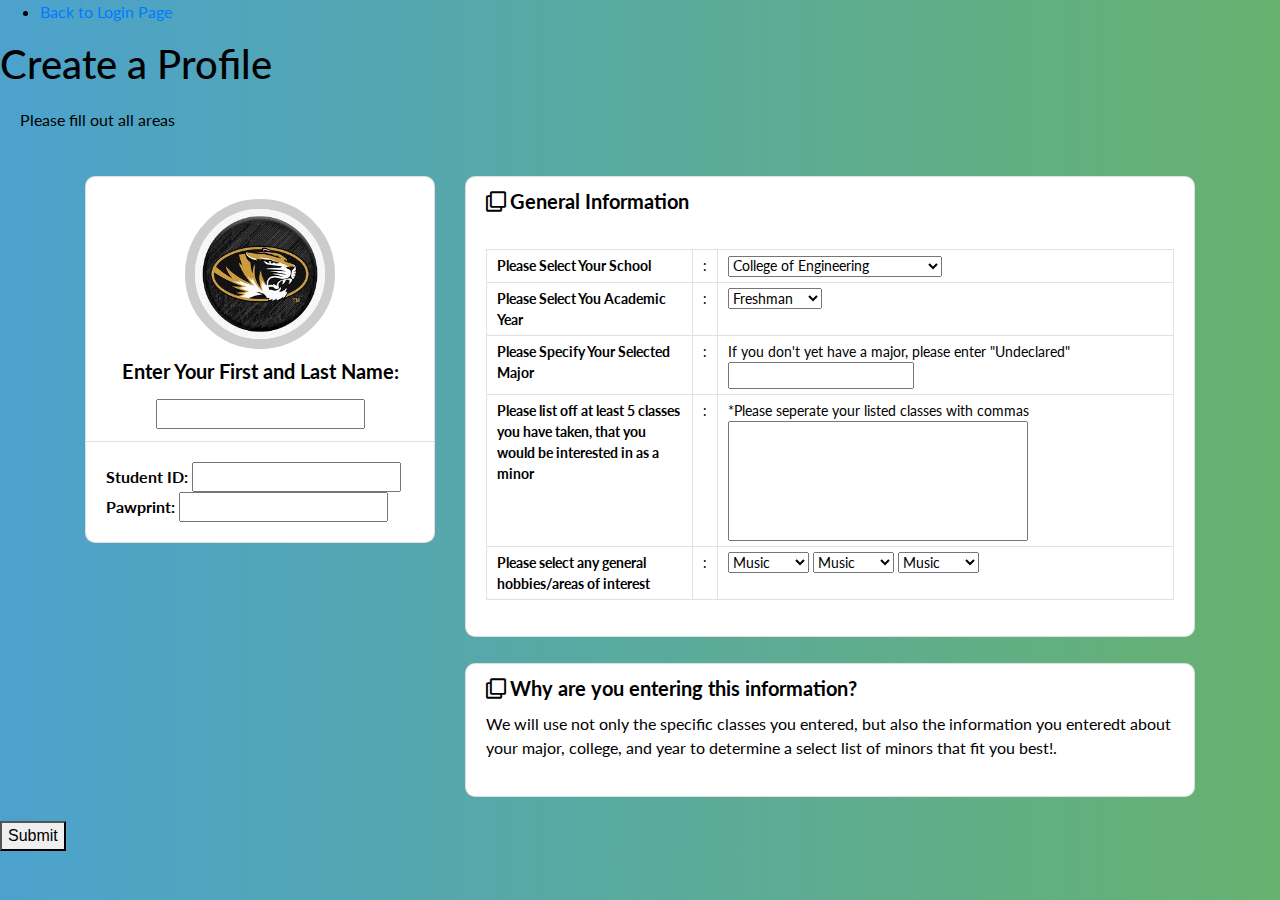
<file: Create User Profile/CreateUser/index.html>
<!DOCTYPE html>
<!Captstone Profile Page Demo>
<html lang="en">
<head>
    <meta charset="UTF-8" />
    <meta http-equiv="X-UA-Compatible" content="IE=edge,chrome=1"> 
    <meta name="viewport" content="width=device-width, initial-scale=1.0"> 
    <title style= font-family: sans-serif;>Student Profile Page Design Example</title>

    <meta name="author" content="Codeconvey" />
    <link href="https://fonts.googleapis.com/css?family=Lato:300,400,700,900&display=swap" rel="stylesheet"><link rel='stylesheet' href='https://cdnjs.cloudflare.com/ajax/libs/twitter-bootstrap/4.1.3/css/bootstrap.min.css'>
<link rel='stylesheet' href='https://cdnjs.cloudflare.com/ajax/libs/font-awesome/5.12.1/css/all.min.css'>

    <!--Only for demo purpose - no need to add.-->
    <!--<link rel="stylesheet" href="style.css" />-->
    
	    <link rel="stylesheet" href="style.css">
</head>
<body>
		
<div class="ScriptTop">
    <div class="rt-container">
        <div class="col-rt-4" id="float-right">
 
            <!-- Ad Here -->
            
        </div>
        <div class="col-rt-2">
            <ul>
                <li><a href="" title="Back">Back to Login Page</a></li>
            </ul>
        </div>
    </div>
</div>

<header class="ScriptHeader">
    <div class="rt-container">
    	<div class="col-rt-12">
        	<div class="rt-heading">
            	<h1>Create a Profile</h1>
                <p style= "margin: 20px;">Please fill out all areas</p>
            </div>
        </div>
    </div>
</header>

<section>
    <div class="rt-container">
          <div class="col-rt-12">
              <div class="Scriptcontent">
              
<!-- Student Profile -->
<div class="student-profile py-4">
  <div class="container">
    <div class="row">
      <div class="col-lg-4">
        <div class="card shadow-sm">
          <div class="card-header bg-transparent text-center">
            <img class="profile_img" src="Truman.jpg" alt="student dp">
            <!--<h3>Chris Bachmann</h3> -->
        <h3><label for="name">Enter Your First and Last Name:</label></h3>
          <input type="text" id="name" name= "name">
          </div>
          <div class="card-body">
            <p class="mb-0"><strong class="pr-1">Student ID:</strong><input type="text" id="ID" name= "ID"></p>
            <p class="mb-0"><strong class="pr-1">Pawprint:</strong><input type="text" id="paw" name="paw"></p>
          </div>
        </div>
      </div>
      <div class="col-lg-8">
        <div class="card shadow-sm">
          <div class="card-header bg-transparent border-0">
            <h3 class="mb-0"><i class="far fa-clone pr-1"></i>General Information</h3>
          </div>
          <div class="card-body pt-0">
            <table class="table table-bordered">
              <tr>
                  <label for="type"><th width="30%">Please Select Your School</th></label>
                <td width="2%">:</td>
                <td><select id="School">
                    <option value="Eng">College of Engineering</option>
                    <option value="Business">Trulaske School of Business</option>
                    <option value="Nursing">Sinclair School of Nursing</option>
                    <option value="Health">School of Health Professions</option>
                     <option value="JSchool">Reynold's School of Journalism</option>   
                    </select>
                </td>
              </tr>
              <tr>
                <th width="30%">Please Select You Academic Year</th>
                <td width="2%">:</td>
                <td><select id="Year">
                    <option value="fresh">Freshman</option>
                    <option value="soph">Sophomore</option>
                    <option value="junior">Junior</option>
                    <option value="senior">Senior</option> 
                    </select></td>
              </tr>
              <tr>
                <th width="30%">Please Specify Your Selected Major</th>
                <td width="2%">:</td>
                <td> If you don't yet have a major, please enter "Undeclared" <input type="text" id="major" name= "major"></td>
              </tr>
              <tr>
                <th width="30%">Please list off at least 5 classes you have taken, that you would be interested in as a minor</th>
                <td width="2%">:</td>
                <td> *Please seperate your listed classes with commas<input style = "height: 120px; width: 300px; " type="text" id="classes" name= "classes"></td>
              </tr>
              <tr>
                <th width="30%">Please select any general hobbies/areas of interest </th>
                <td width="2%">:</td>
                <td><select id="interests">
                    <option value="hobby1">Music</option>
                    <option value="hobby2">Exercise</option>
                    <option value="hobby3">Outdoors</option>
                    <option value="hobby4">Art</option> 
                </select>
                    <select id="interests2">
                    <option value="hobby5">Music</option>
                    <option value="hobby6">Exercise</option>
                    <option value="hobby7">Outdoors</option>
                    <option value="hobby8">Art</option> 
                </select>
                    <select id="interests3">
                    <option value="hobby9">Music</option>
                    <option value="hobby10">Exercise</option>
                    <option value="hobby11">Outdoors</option>
                    <option value="hobby12">Art</option> 
                </select>
                  </td>
              </tr>
            </table>
          </div>
        </div>
          <div style="height: 26px"></div>
        <div class="card shadow-sm">
          <div class="card-header bg-transparent border-0">
            <h3 class="mb-0"><i class="far fa-clone pr-1"></i>Why are you entering this information?</h3>
          </div>
          <div class="card-body pt-0">
              <p>We will use not only the specific classes you entered, but also the information you enteredt about your major, college, and year to determine a select list of minors that fit you best!.</p>
          </div>
        </div>
      </div>
    </div>
  </div>
</div>
<!-- partial -->
           
    		</div>
		</div>
         <button style= "font-family: 'Graphik', sans-serif ;" class ="submit-button" type="button">Submit</button>
    </div>
</section>
   
     


    <!-- Analytics -->

	</body>
</html>
</file>
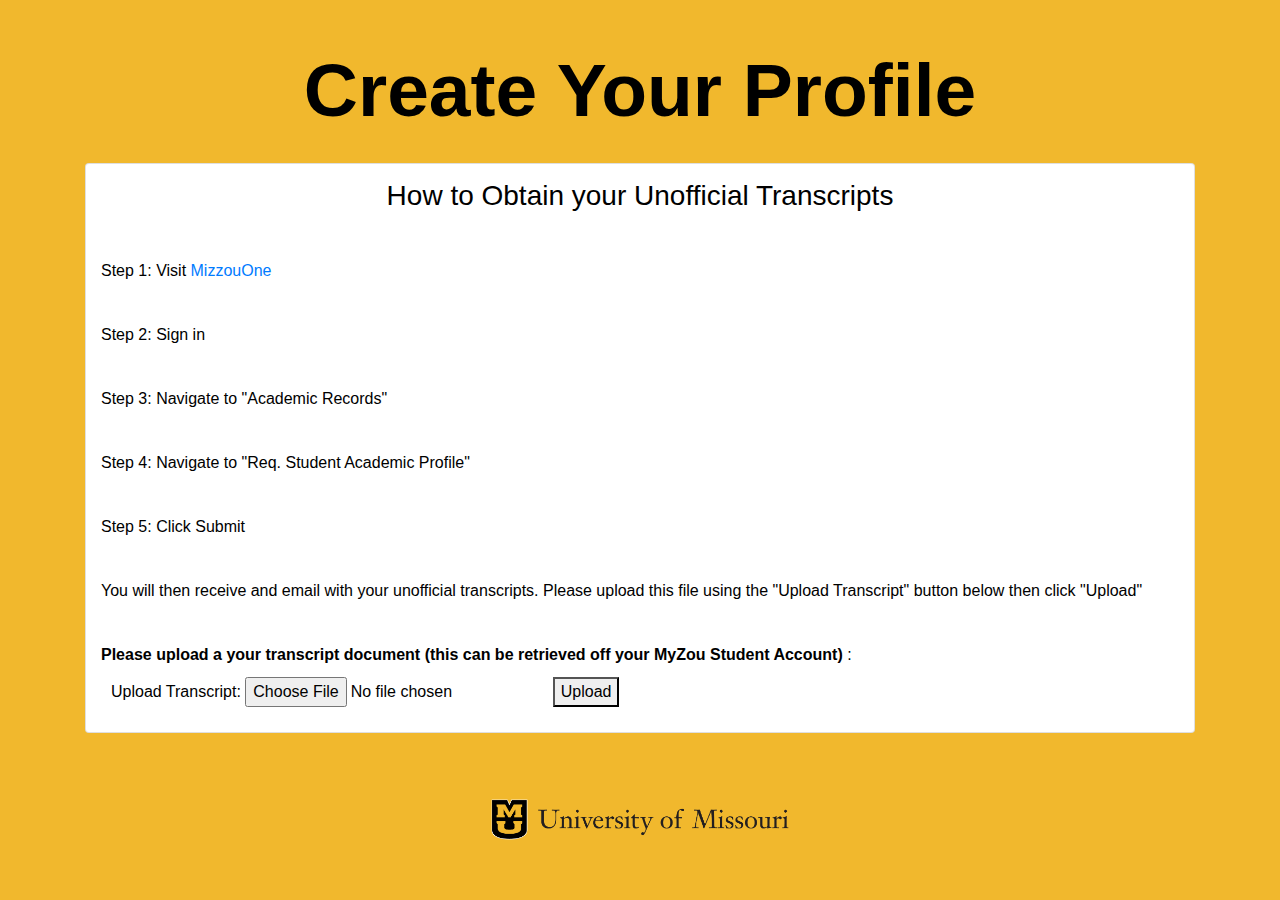
<file: MU Minor Selection Application/CreateProfile.html>
<!DOCTYPE html>
<!Captstone Profile Page Demo>
<html lang="en">
    <head>
        <title style= font-family:sans-serif;>Student Profile Page Design Example</title>
        <meta charset="UTF-8" />
        <meta http-equiv="X-UA-Compatible" content="IE=edge,chrome=1">
        <meta name="viewport" content="width=device-width, initial-scale=1.0">
        <meta name="author" content="Codeconvey"/>

   <link href="https://fonts.googleapis.com/css?family=Lato:300,400,700,900&display=swap" rel="stylesheet"><link rel='stylesheet' href='https://cdnjs.cloudflare.com/ajax/libs/twitter-bootstrap/4.1.3/css/bootstrap.min.css'> 
       <link rel='stylesheet' href='https://cdnjs.cloudflare.com/ajax/libs/font-awesome/5.12.1/css/all.min.css'>
       <link rel="stylesheet" href="_createprofile.css">
    </head>
    <body>
     <!--       // Get a database reference to our posts

          /*
            function writeData(){
                firebase.database().ref("User").set({
                    name: doucment.getElementById("name").value
                });

                getData();
            }
            function getData() {
                firebase.database().ref('/').once('value', function(snapshot)){
                    snapshot.forEach(function(childSnapshot))
                {
                var childKey = snapshot.key;
                var childData = childSnapshot.val();
                document.getElementById("data").innerHTML = childData['name'];
                }
            }
        }*/
             <script type="module">
                // Import the functions you need from the SDKs you need
            import { initializeApp } from "firebase/app";
        // TODO: Add SDKs for Firebase products that you want to use
        // https://firebase.google.com/docs/web/setup#available-libraries

        // Your web app's Firebase configuration
        const firebaseConfig = {
          apiKey: "AIzaSyBJj8-roAqatS4RAvhhivO3-g6C9Kom_-k",
          authDomain: "muminormatch.firebaseapp.com",
          databaseURL: "https://muminormatch-default-rtdb.firebaseio.com",
          projectId: "muminormatch",
          storageBucket: "muminormatch.appspot.com",
          messagingSenderId: "24369000206",
          appId: "1:24369000206:web:e213ef859e9f8c8444315f"
        };
         const app = initializeApp(firebaseConfig);
        </script>

        <script>

// Initialize Firebase
//const app = initializeApp(firebaseConfig);
        </script> -->

        <div class="ScriptTop">
            <div class="rt-container">
                <div class="col-rt-4" id="float-right">

                    <!-- Ad Here -->

                </div>
                <div class="col-rt-2" >
                    <ul style = "margin: 5px; ">
                       
                    </ul>
                </div>
            </div>
        </div>

        <header class="ScriptHeader">
            <div class="rt-container">
                <div class="col-rt-12">
                    <div class="rt-heading">
                        <h2>Create Your Profile</h2>
                    </div>
                </div>
            </div>
        </header>

        <!--<section class="mainsec" style = "font-family: 'Graphik', sans-serif;"> -->


          <div class="container">
                <div class="card shadow-sm" display:>

                    <h3><label for="name">How to Obtain your Unofficial Transcripts</label></h3>
                 
                  <div class="card-body" style = "padding: 15px;">
                      
                      <p class="mb-10">Step 1: Visit <a href= "https://mizzouone.missouri.edu/task/all/student-information-center" target="_blank"> MizzouOne </a></p>
                      <br>
                      <p class="mb-10">Step 2: Sign in </p>
                      <br>
                      <p class="mb-10">Step 3: Navigate to "Academic Records"</p>
                      <br>
                      <p class="mb-10">Step 4: Navigate to "Req. Student Academic Profile"</p>
                      <br>
                      <p class="mb-10">Step 5: Click Submit</p>
                      <br>
                      <p class="mb-10">You will then receive and email with your unofficial transcripts. Please upload this file using the "Upload Transcript" button below then click "Upload" </p>
                      <br>
                        <th width="30%"><b>Please upload a your transcript document (this can be retrieved off your MyZou Student Account)</b></th>
                        <td width="2%">:</td>
                       
                        <form style = "padding: 10px;" action="createProfile.php" method="POST" enctype="multipart/form-data">
                            Upload Transcript:
                        <input type="file" name="file" id="file">
                            <button type="submit" name="submit">Upload</button>
                        </form>
                     


                    <!--<button style= "font-family: 'Graphik', sans-serif ;" class ="submit-button" type="button" onclick= "writeData()" >Submit</button>  test -->
                  </div>
                </div>
            </div>
            <div>
                <footer>
                    <span><img src= "MU_UniversitySig_horiz_RGB.png" alt = " "  class = "img"></span> 

                </footer>
            </div>
        </body>
</html>
   <!-- <script>
    const axios = require('axios');
const fs = require('fs');
const FormData = require('form-data');

// Specify variables for use in script below
const apiBaseUrl = 'https://app.butlerlabs.ai/api';

// Make sure to add the API Key you wrote down above to the auth headers
const apiKey = 'eyJhbGciOiJIUzI1NiIsInR5cCI6IkpXVCJ9.eyJzdWIiOiJhdXRoMHw2MjMzODU1OGJjNGI2ZTAwNzA4MGE4NzUiLCJlbWFpbCI6InNtd2lsc29uQG1haWwubWlzc291cmkuZWR1IiwiZW1haWxfdmVyaWZpZWQiOnRydWUsImlhdCI6MTY0NzU0MzczOTYyOH0.4l3d5GUS32OJSESncLBP1pzNM1rzxuL7reLXjehPS48';
const authHeaders = {
  'Authorization': 'Bearer ' + apiKey
};

// Use the Queue API Id you grabbed earlier
const queueId = '81d72737-49eb-4855-8974-8a3087935e48';

// Specify the path to the file you would like to process
const localFilePaths = ['/path/to/file'];

// Specify the API URL
const uploadUrl = apiBaseUrl + '/queues/' + queueId + '/uploads';

// This async function uploads the files passed to it and returns the id
// needed for fetching results.
// It is used in our main execution function below
const uploadFiles = async (filePaths) => {
  // Prepare file for upload
  const formData = new FormData();
  filePaths.forEach((filePath) => {
    formData.append('files', fs.createReadStream(filePath));
  });

  // Upload files to the upload API
  console.log('Uploding files to Butler for processing');
  const uploadResponse = await axios.post(
    uploadUrl,
    formData,
    {
      headers: {
        ...authHeaders,
        ...formData.getHeaders(),
      }
    })
    .catch((err) => console.log(err));

  // Return the Upload ID
  return uploadResponse.data.uploadId;
}

// This async function polls every 5 seconds for the extraction results using the
// upload id provided and returns the results once ready
const getExtractionResults = async (uploadId) => {
  // URL to fetch the result
  const extractionResultsUrl = apiBaseUrl + '/queues/' + queueId + '/extraction_results';
  const params = { uploadId };

  // Simple helper function for use while polling on results
  const sleep = (waitTimeInMs) => new Promise(resolve => setTimeout(resolve, waitTimeInMs));

  // Make sure to poll every few seconds for results.
  // For smaller documents this will typically take only a few seconds
  let extractionResults = null;
  while (!extractionResults) {
    console.log('Fetching extraction results');
    const resultApiResponse = await axios.get(
      extractionResultsUrl,
      { headers: { ...authHeaders }, params, }
    );

    const firstDocument = resultApiResponse.data.items[0];
    const extractionStatus = firstDocument.documentStatus;
    // If extraction has not yet completed, sleep for 5 seconds
    if (extractionStatus !== 'Completed') {
      console.log('Extraction still in progress. Sleeping for 5 seconds...');
      await sleep(5 * 1000);
    } else {
      console.log('Extraction results ready');
      return resultApiResponse.data;
    }
  }
}

// Use the main function to run our entire script
const main = async () => {
  // Upload Files
  const uploadId = await uploadFiles(localFilePaths);
  // Get the extraction results
  const extractionResults = await getExtractionResults(uploadId);

  // Print out the extraction results for each document
  extractionResults.items.forEach(documentResult => {
    const fileName = documentResult.fileName;
    console.log('Extraction results from ' + fileName);

    // Print out each field name and extracted value
    console.log('Fields')
    documentResult.formFields.forEach(field => {
      const fieldName = field.fieldName;
      const extractedValue = field.value;

      console.log(fieldName + ' : ' + extractedValue);
    });

    // Print out the results of each table
    console.log('\n\nTables');
    documentResult.tables.forEach(table => {
      console.log('Table name: ' + table.tableName);
      table.rows.forEach((row, idx) => {
        let rowResults = 'Row ' + idx + ': \n';
        row.cells.forEach(cell => {
          // Add each cells name and extracted value to the row results
          rowResults += cell.columnName + ': ' + cell.value + ' \n';
        });

        console.log(rowResults);
      });
    });
  });
}

main();
    </script> -->
</file>
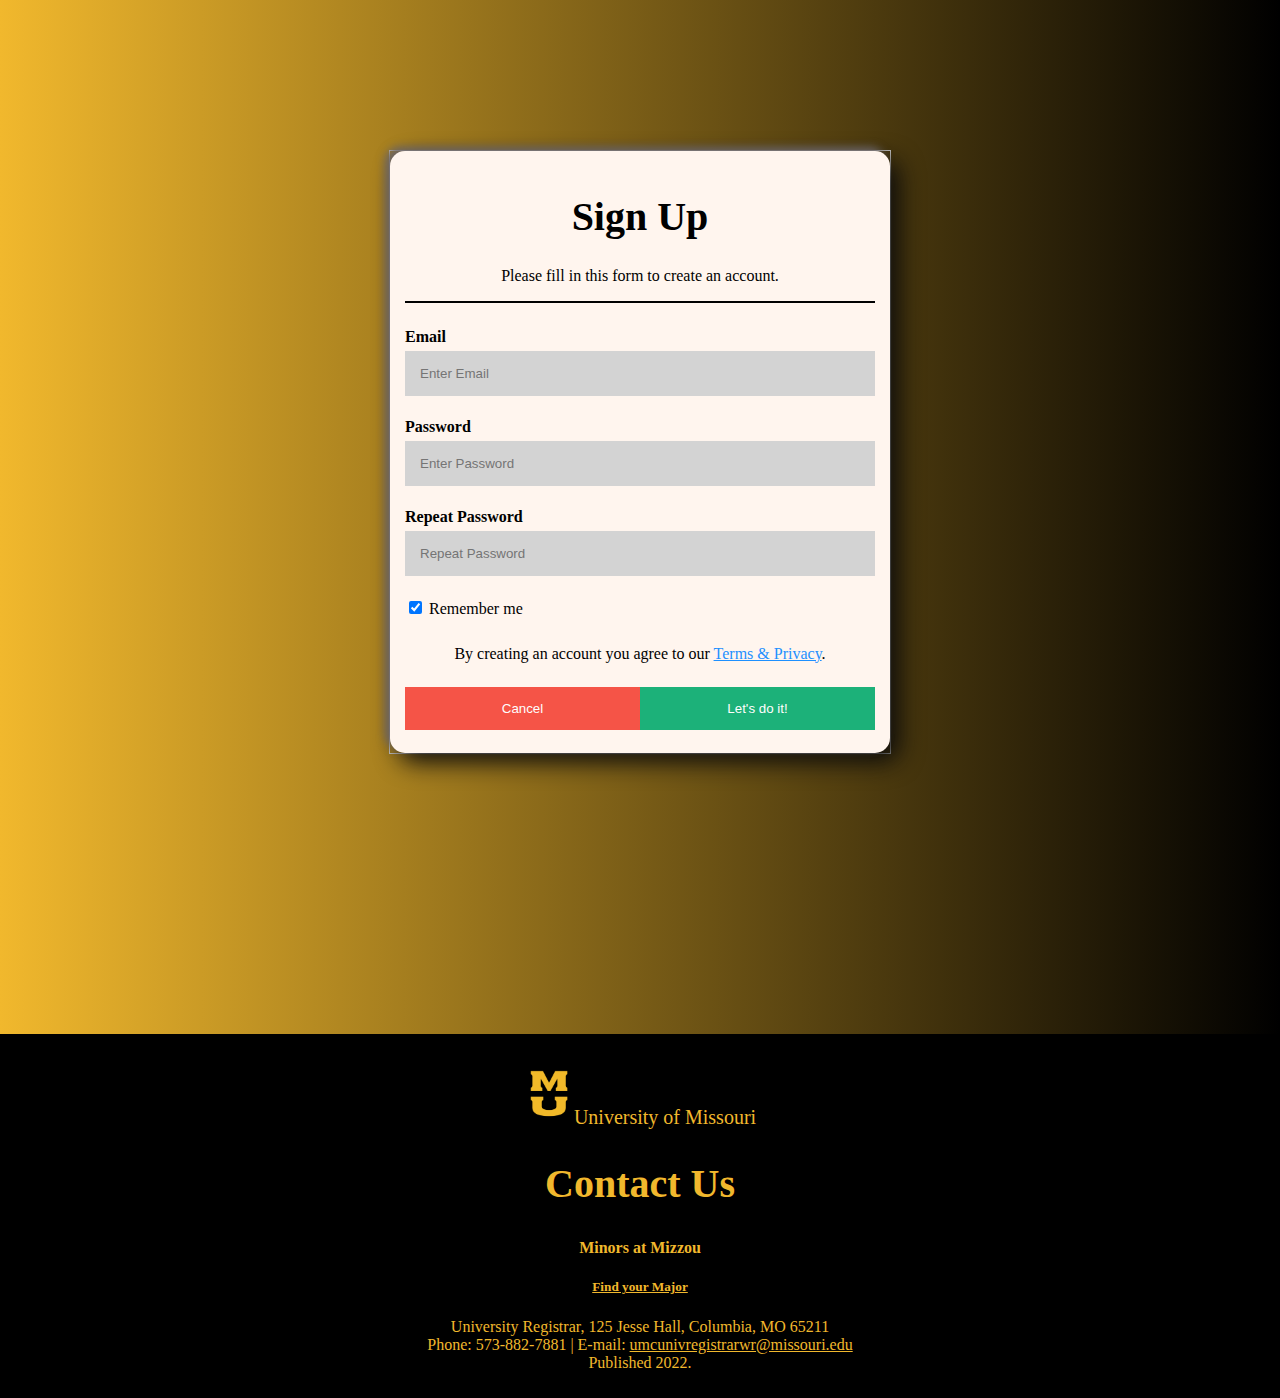
<file: MU Minor Selection Application/Signup.html>
<!DOCTYPE html>
<html>
<style>
    
    
body {font-family: Arial, Helvetica, sans-serif;
    background: #F1B82D;  /* fallback for old browsers */
    background: -webkit-linear-gradient(to right, #4ca2cd, #67B26F);  /* Chrome 10-25, Safari 5.1-6 */
    background: linear-gradient(to right, #F1B82D, #000000); /* W3C, IE 10+/ Edge, Firefox 16+, Chrome 26+, Opera 12+, Safari 7+ */
    padding: 0;
    margin: 0;
    font-family: 'Graphik Condensed', 'Clarendon URW', 'Open Sans' ;
    color: #000;}
* {box-sizing: border-box }

/* Full-width input fields */
input[type=text], input[type=password] {
  width: 100%;
  padding: 15px;
  margin: 5px 0 22px 0;
  display: inline-block;
  border: none;
  background: lightgray;
}

input[type=text]:focus, input[type=password]:focus {
  background-color: #ddd;
  outline: none;
}

h1{
    font-size: 40px;
    text-align: center;
} 

p{
    text-align: center;
}
    
hr {
  border: 1px solid black;
  margin-bottom: 25px;
}

/* Set a style for all buttons */
button {
  background-color: #04AA6D;
  color: white;
  padding: 14px 20px;
  margin: 8px 0;
  border: none;
  cursor: pointer;
  width: 100%;
  opacity: 0.9;
}

button:hover {
  opacity:1;
}

/* Extra styles for the cancel button */
.cancelbtn {
  padding: 14px 20px;
  background-color: #f44336;
}

/* Float cancel and signup buttons and add an equal width */
.cancelbtn, .signupbtn {
  float: left;
  width: 50%;
}

/* Add padding to container elements */
.container {
  border-radius: 15px;
  margin: auto;
  padding: 15px;
  background-color: seashell;
  width: 500px;
  box-shadow: -5px -4px 8px #6c6565, 9px 9px 25px #0b0b0b;
}

/* Clear floats */
.clearfix::after {
  content: "";
  clear: both;
  display: table;
}

/* Change styles for cancel button and signup button on extra small screens */
@media screen and (max-width: 300px) {
  .cancelbtn, .signupbtn {
     width: 100%;
  }
}
    
.mainContainer{
    display:flex;
    width: auto;
    margin: auto;
    justify-content: center;
    padding: 150px;
    padding-bottom: 280px;
       
}

.footer {
  background-color: black;
  text-align: center;
  color: #F1B82D;
  padding: 10px;
}

.link {
  color: #F1B82D;
}

.active, .link:hover {
  text-decoration: none;
  color: white;
}

#foot {
  background-color: black;
  padding: 5px;
  
}
   
#logoText {
  font-size: 20px;
}
    
img {
  width: 50px;
  height: 60px;
}

</style>
    
        <body>
        
            
            <div class="mainContainer">
                <form action="/action_page.php" style="border:1px solid #ccc">
                  <div class="container">
                    <h1>Sign Up</h1>
                    <p>Please fill in this form to create an account.</p>
                    <hr>

                    <label for="email"><b>Email</b></label>
                    <input type="text" placeholder="Enter Email" name="email" required>

                    <label for="psw"><b>Password</b></label>
                    <input type="password" placeholder="Enter Password" name="psw" required>

                    <label for="psw-repeat"><b>Repeat Password</b></label>
                    <input type="password" placeholder="Repeat Password" name="psw-repeat" required>

                    <label>
                      <input type="checkbox" checked="checked" name="remember" style="margin-bottom:15px"> Remember me
                    </label>

                    <p>By creating an account you agree to our <a href="#" style="color:dodgerblue">Terms & Privacy</a>.</p>

                    <div class="clearfix">
                      <a href="Login.html"><button type="button" class="cancelbtn"  href="">Cancel</button></a>
                      <button type="submit" class="signupbtn">Let's do it!</button>
                    </div>
                  </div>
                </form>
            </div>
            <div class="footer">
              <p id="logoText"><img src="University_of_Missouri_logo.png" alt="Missouri Logo">University of Missouri<br></p>
              <h1 id="foot">Contact Us</h1>
              <h4>Minors at Mizzou</h4>
                <h5><a class="link" href="https://majors.missouri.edu">Find your Major</a></h5>
                  <p>University Registrar, 125 Jesse Hall, Columbia, MO 65211 <br> Phone: 573-882-7881 | E-mail: <a class="link" href="mailto:umcunivregistrarwr@missouri.edu">umcunivregistrarwr@missouri.edu</a><br>Published 2022.</p>
            </div>
        </body>
</html>
</file>
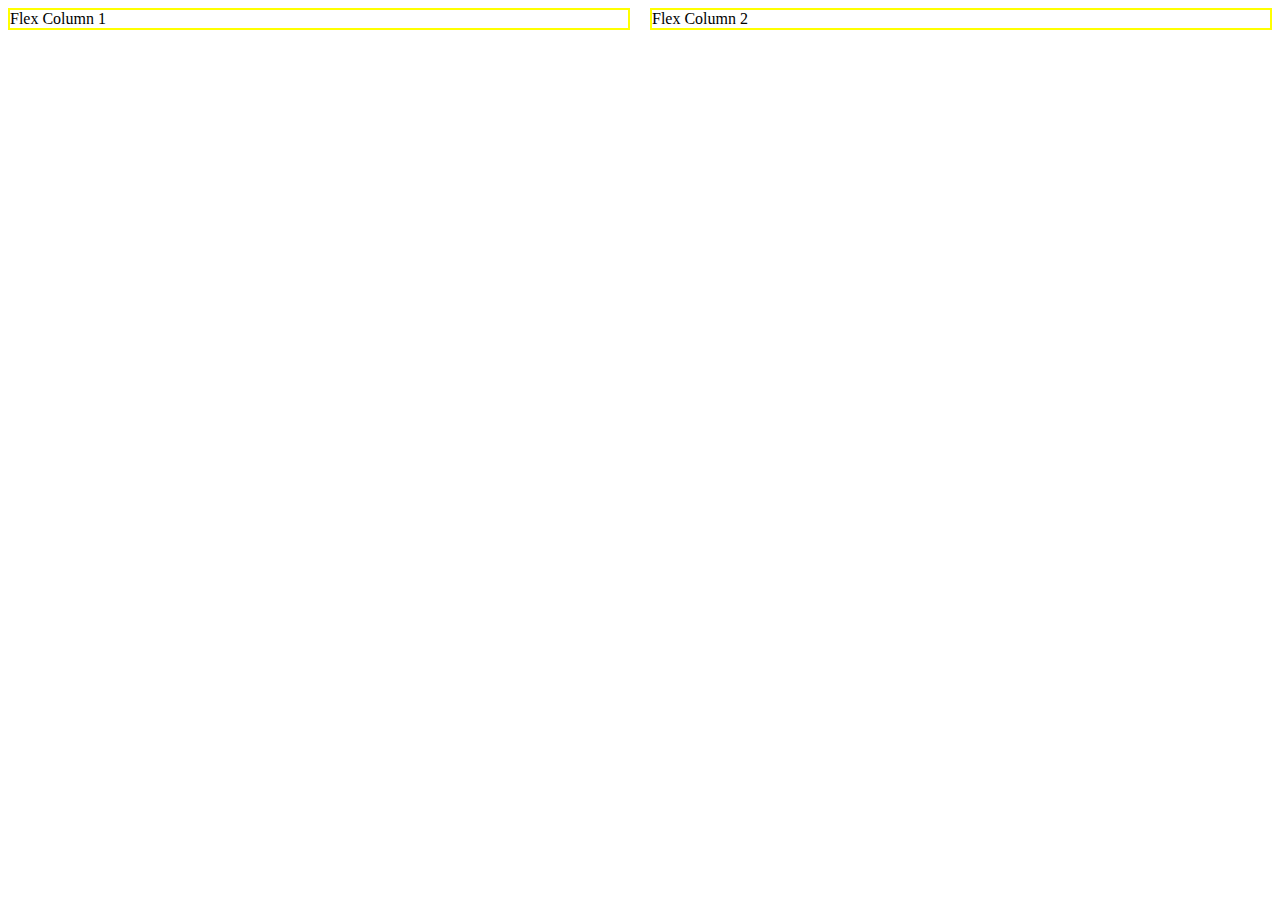
<file: MU Minor Selection Application/test.html>
<!DOCTYPE html>
<html lang="en">
    <head>
        <meta charset="UTF-8">
        <meta name="viewport" content="width=device-width, initial-scale=1.0">
        <title>Sign Up</title>
        <script></script>
        <style>
            
            
            .flex-container {
                display: flex;
            }

            .flex-child {
                flex: 1;
                border: 2px solid yellow;
            }  

            .flex-child:first-child {
                margin-right: 20px;
            } 
            
        </style>
    </head>

    <body>
        
        <div class="flex-container">

          <div class="flex-child magenta">
            Flex Column 1
          </div>
  
          <div class="flex-child green">
            Flex Column 2
          </div>

        </div>
        
        
        
    </body>
</html>
</file>
<file: Create User Profile/CreateUser/style.css>
body {
    background: #67B26F;  /* fallback for old browsers */
    background: -webkit-linear-gradient(to right, #4ca2cd, #67B26F);  /* Chrome 10-25, Safari 5.1-6 */
    background: linear-gradient(to right, #4ca2cd, #67B26F); /* W3C, IE 10+/ Edge, Firefox 16+, Chrome 26+, Opera 12+, Safari 7+ */
    padding: 0;
    margin: 0;
    font-family: 'Lato', sans-serif;
    color: #000;
}

.student-profile .card {
    border-radius: 10px;
}

.student-profile .card .card-header .profile_img {
    width: 150px;
    height: 150px;
    object-fit: cover;
    margin: 10px auto;
    border: 10px solid #ccc;
    border-radius: 50%;
}

.student-profile .card h3 {
    font-size: 20px;
    font-weight: 700;
}

.student-profile .card p {
    font-size: 16px;
    color: #000;
}

.student-profile .table th,
.student-profile .table td {
    font-size: 14px;
    padding: 5px 10px;
    color: #000;
}
</file>
<file: MU Minor Selection Application/_createprofile.css>
body {
    background: #F1B82D;  /* fallback for old browsers */
    /*background: -webkit-linear-gradient(to right, #4ca2cd, #67B26F);  /* Chrome 10-25, Safari 5.1-6 */
    /*background: linear-gradient(to right, #F1B82D, #000000); /* W3C, IE 10+/ Edge, Firefox 16+, Chrome 26+, Opera 12+, Safari 7+ */
    padding: 0;
    margin: 0;
    font-family: 'Graphik', sans-serif;
    color: #000000;
}

h2 {
    font-size: 75px;
    text-align: center;
    padding-top: 40px;
    padding-bottom: 20px;
    color: black;
    font-family: 'Graphik', sans-serif;
    font-weight: bold;

}

h3 {
    text-align: center;
    padding: 15px
}

.plsWork {
  color: black;
  text-align: center;
  font-weight: bold;
}

h6 {
    font-size:35px;
    text-align: center;
    padding:20px;
}

.mainsec {
    justify-content: center;
    display: flex;
}


p {
    text-align: center;
}


.container{
    justify-content: center;
}



.col-lg-4 {
    padding: 10px;
    margin: 10px;
    display: flex;
    justify-content: center;
    float: none;
}

.col-lg-8 {
    padding: 0px;
    //box-shadow: -5px -4px 8px #6c6565, 9px 9px 25px #0b0b0b;
    margin: 10px;
}



.mb-0 {
    text-align: left;
    font-weight: 100px;
}

.mb-10 {
    text-align: left;
}

.submit-button{
    width:auto;
    height: auto;
    float: right;
    margin: 20px;
    font-family:'Graphik', sans-serif;

}

.link {
  color: #F1B82D;
}

.active, .link:hover {
  text-decoration: none;
  color: white;
}

/*.footer {
  background-color: black;
  text-align: center;
  color: #F1B82D;
  padding: 10px;
} */

#foot {
  background-color: black;
  padding: 5px;
}

#logoText {
  font-size: 20px;
}

.img{
    margin: 5px;
    height: auto;
    width: 25%;
}

footer {
    text-align: center;
    color: #F1B82D;
    position: absolute;
    width: 100%;
    height: 100px;
    margin-top: 50px;
}

.border{
    border-style: solid;
    border-width: 60px;
    border-color: black;
    justify-content: center;
    
}

card shadow-sm {
    justify-content: center;
}
</file>
